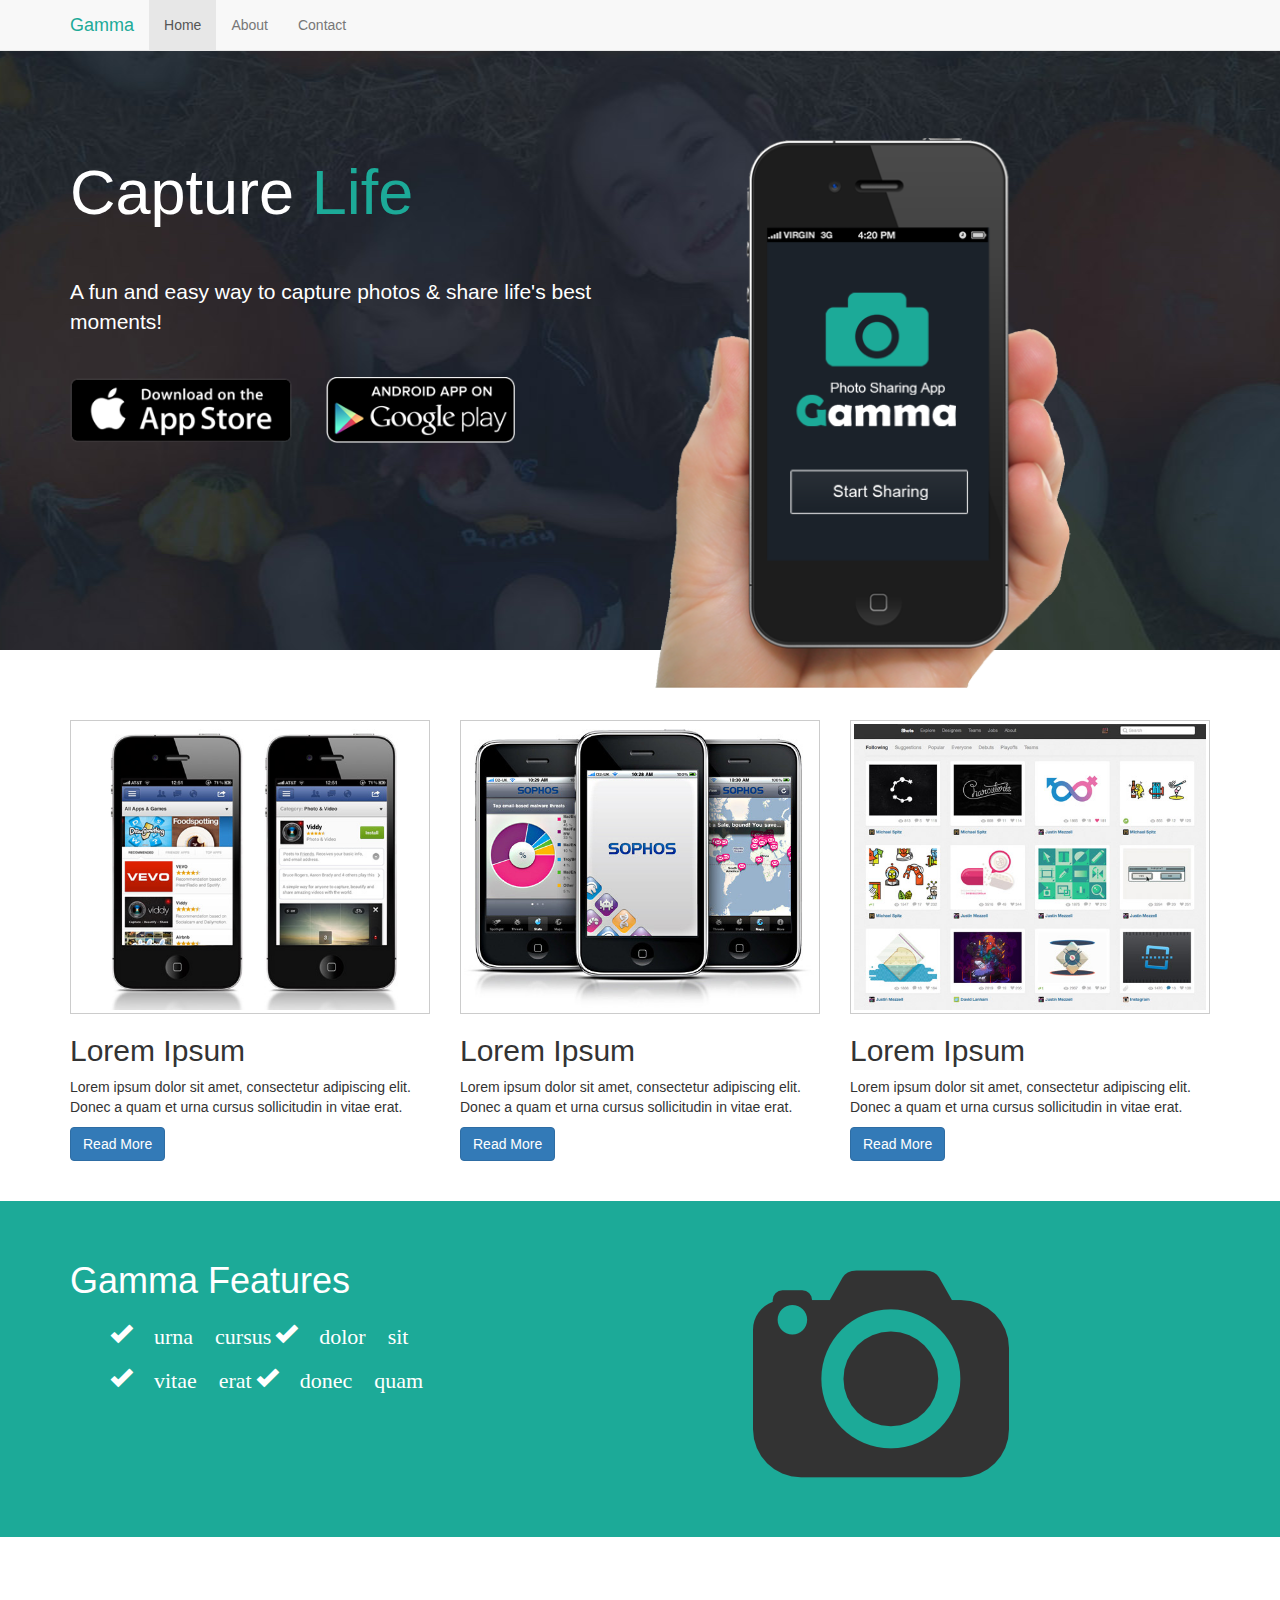
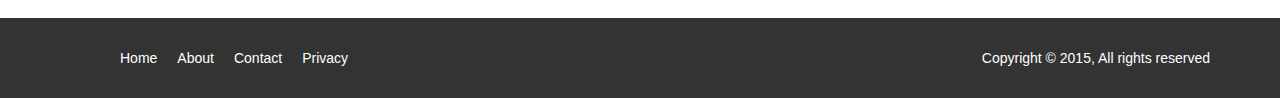
<file: index.html>
<!DOCTYPE html>
<html lang="en">
  <head>
    <meta charset="utf-8">
    <meta http-equiv="X-UA-Compatible" content="IE=edge">
    <meta name="viewport" content="width=device-width, initial-scale=1">

    <title>Gamma Photo Sharing App</title>
    <!-- Bootstrap core CSS -->
    <link href="css/bootstrap.css" rel="stylesheet">
    <!-- Custom styles for this template -->
    <link href="css/style.css" rel="stylesheet">
  </head>

  <body>
    <nav class="navbar navbar-default navbar-fixed-top">
      <div class="container">
        <div class="navbar-header">
          <button type="button" class="navbar-toggle collapsed" data-toggle="collapse" data-target="#navbar" aria-expanded="false" aria-controls="navbar">
            <span class="sr-only">Toggle navigation</span>
            <span class="icon-bar"></span>
            <span class="icon-bar"></span>
            <span class="icon-bar"></span>
          </button>
          <a class="navbar-brand" style="color: #1caa98" href="#">Gamma</a>
        </div>
        <div id="navbar" class="collapse navbar-collapse">
          <ul class="nav navbar-nav">
            <li class="active"><a href="index.html">Home</a></li>
            <li><a href="about.html">About</a></li>
            <li><a href="contact.html">Contact</a></li>
          </ul>
        </div><!--/.nav-collapse -->
      </div>
    </nav>

    <div class="jumbotron">
      <div class ="container">
        <div class = "row">

          <div class = "col-md-6">
            <h1>Capture 
              <span class="emphasis-text">
                Life
              </span>
            </h1>
            <br><br>
            <p>
              A fun and easy way to capture photos & share life's best moments!
            </p>
            <a href="#">
              <img class = "app-btn-ios" src="img/icon_app_store.png">
            </a>
            <a href="#"><img class = "app-btn-android" src="img/icon_google_play.png"></a>
          </div>
          <br><br>

          <div class = "col-md-6">
            <a href="#"><img class = "showcase-img" src = "img/site_phone.png"></a>
          </div>
        </div>
      </div>
    </div>

    <section id="middle">
      <div class = "container">
        <div class = "row">

          <div class = "col-md-4">
            <img src="img/demo1.jpg" class="demo">
            <h2>Lorem Ipsum</h2>
            <p>Lorem ipsum dolor sit amet, consectetur adipiscing elit. Donec a quam et urna cursus sollicitudin in vitae erat. 
            </p>
            <a href="#" class="btn btn-primary">Read More</a>
          </div>

          <div class = "col-md-4">
            <img src="img/demo2.jpg" class="demo">
            <h2>Lorem Ipsum</h2>
            <p>Lorem ipsum dolor sit amet, consectetur adipiscing elit. Donec a quam et urna cursus sollicitudin in vitae erat. 
            </p>
            <a href="#" class="btn btn-primary">Read More</a>
          </div>
            
          <div class = "col-md-4">
            <img src="img/demo3.jpg" class="demo">
            <h2>Lorem Ipsum</h2>
            <p>Lorem ipsum dolor sit amet, consectetur adipiscing elit. Donec a quam et urna cursus sollicitudin in vitae erat. 
            </p>
            <a href="#" class="btn btn-primary">Read More</a>
          </div>
        </div>
      </div>
    </section>

    <section id="feature">
      <div class="container">
        <div class = "row">

          <div class = "col-md-5">
            <h1>Gamma Features</h1>
            <ul>
              <li class="glyphicon glyphicon-ok"> urna cursus </li>
              <li class="glyphicon glyphicon-ok"> dolor sit </li>
              <li class="glyphicon glyphicon-ok"> vitae erat </li>
              <li class="glyphicon glyphicon-ok"> donec quam </li>
            </ul>
          </div>

          <div class = "col-md-offset-2 col-md-4">
            <img class = "big-logo" src="img/logo.png">
          </div>

        </div>
      </div>
    </section>

    <section>
      <div class="container">
        <div class = "row">
          <div class = "col-md-12">
            
          </div>
        </div>
      </div>
    </section>

    <footer>
      <div class="container">
        <div class = "row">
          <div class = "col-md-6 col-xs-12">
            <ul>
              <li><a href="index.html">Home</a></li>
              <li><a href="about.html">About</a></li>
              <li><a href="contact.html">Contact</a></li>
              <li><a href="#">Privacy</a></li>
            </ul>

          </div>
          <div class = "col-md-6 col-xs-12">
            <p> Copyright &copy; 2015, All rights reserved</p>
          </div>
        </div>
      </div>
    </footer>


    <!-- Bootstrap core JavaScript
    ================================================== -->
    <!-- Placed at the end of the document so the pages load faster -->
    <script src="https://ajax.googleapis.com/ajax/libs/jquery/1.11.3/jquery.min.js"></script>
    <script src="js/bootstrap.js"></script>
  </body>
</html>
</file>
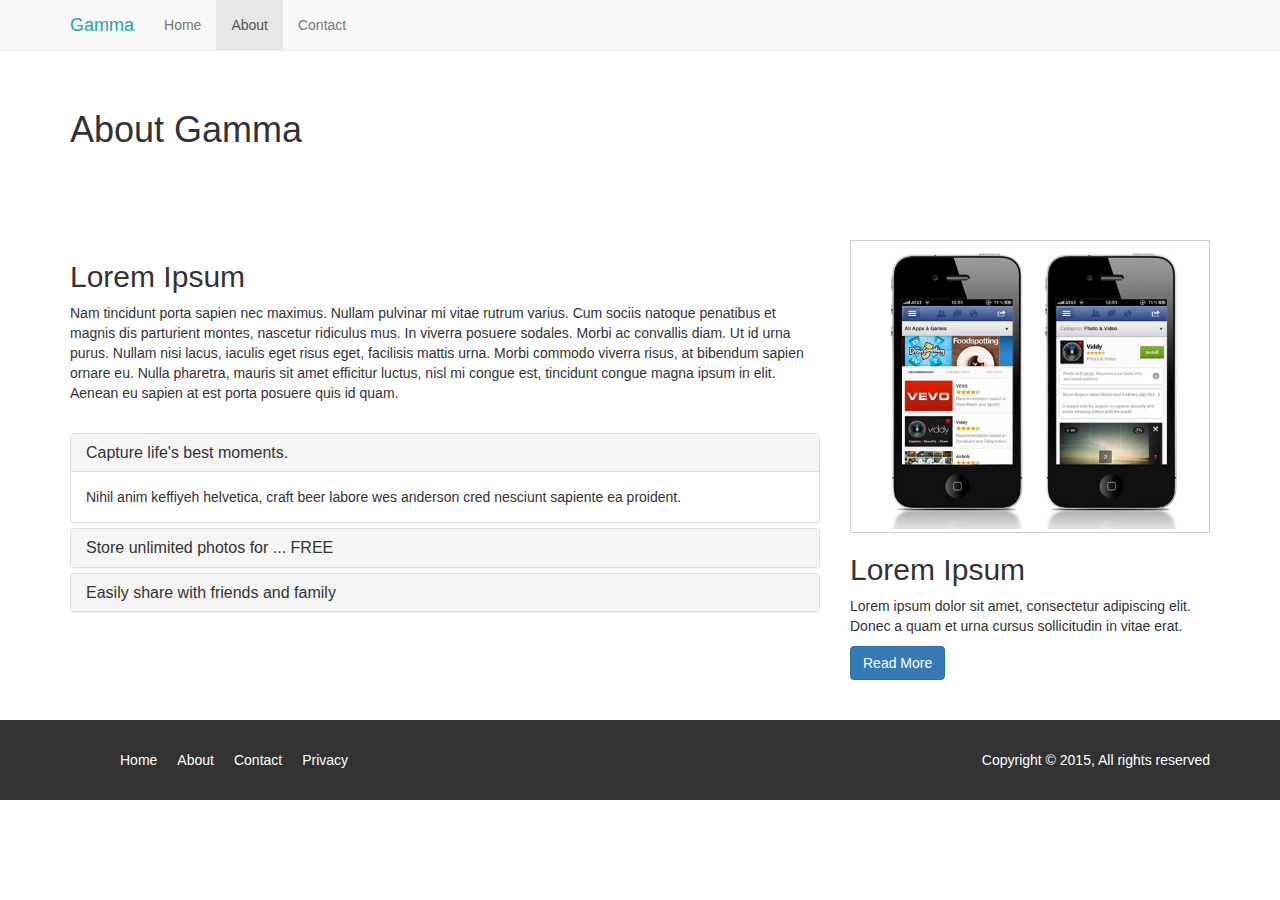
<file: about.html>
<!DOCTYPE html>
<html lang="en">
  <head>
    <meta charset="utf-8">
    <meta http-equiv="X-UA-Compatible" content="IE=edge">
    <meta name="viewport" content="width=device-width, initial-scale=1">

    <title>Gamma About</title>
    <!-- Bootstrap core CSS -->
    <link href="css/bootstrap.css" rel="stylesheet">
    <!-- Custom styles for this template -->
    <link href="css/style.css" rel="stylesheet">
  </head>

  <body>
    <nav class="navbar navbar-default navbar-fixed-top">
      <div class="container">
        <div class="navbar-header">
          <button type="button" class="navbar-toggle collapsed" data-toggle="collapse" data-target="#navbar" aria-expanded="false" aria-controls="navbar">
            <span class="sr-only">Toggle navigation</span>
            <span class="icon-bar"></span>
            <span class="icon-bar"></span>
            <span class="icon-bar"></span>
          </button>
          <a class="navbar-brand" style="color: #1caa98" href="#">Gamma</a>
        </div>
        <div id="navbar" class="collapse navbar-collapse">
          <ul class="nav navbar-nav">
            <li><a href="index.html">Home</a></li>
            <li class="active"><a href="about.html">About</a></li>
            <li><a href="contact.html">Contact</a></li>
          </ul>
        </div><!--/.nav-collapse -->
      </div>
    </nav>

    <section id="title-bar">
      <div class = "container">
        <div class = "row">
          <div class = "col-md-12">
            <h1>About Gamma</h1>
          </div>
        </div>
      </div>
    </section>

    <section id="about">
      <div class = "container">
        <div class = "row">
          <div class = "col-md-8">
            <h2>Lorem Ipsum</h2>
            <p>Nam tincidunt porta sapien nec maximus. Nullam pulvinar mi vitae rutrum varius. Cum sociis natoque penatibus et magnis dis parturient montes, nascetur ridiculus mus. In viverra posuere sodales. Morbi ac convallis diam. Ut id urna purus. Nullam nisi lacus, iaculis eget risus eget, facilisis mattis urna. Morbi commodo viverra risus, at bibendum sapien ornare eu. Nulla pharetra, mauris sit amet efficitur luctus, nisl mi congue est, tincidunt congue magna ipsum in elit. Aenean eu sapien at est porta posuere quis id quam.
            </p>
            <br>

            <div class="panel-group" id="accordion" role="tablist" aria-multiselectable="true">
              
              <div class="panel panel-default">
                  <div class="panel-heading" role="tab" id="headingOne">
                    <h4 class="panel-title">
                      <a role="button" data-toggle="collapse" data-parent="#accordion" href="#collapseOne" aria-expanded="true" aria-controls="collapseOne">
                        Capture life's best moments.
                      </a>
                    </h4>
                  </div>
                  <div id="collapseOne" class="panel-collapse collapse in" role="tabpanel" aria-labelledby="headingOne">
                    <div class="panel-body">
                    Nihil anim keffiyeh helvetica, craft beer labore wes anderson cred nesciunt sapiente ea proident.
                  </div>
                </div>
              </div>

              <div class="panel panel-default">
                <div class="panel-heading" role="tab" id="headingTwo">
                  <h4 class="panel-title">
                    <a class="collapsed" role="button" data-toggle="collapse" data-parent="#accordion" href="#collapseTwo" aria-expanded="false" aria-controls="collapseTwo">
                    Store unlimited photos for ... FREE
                    </a>
                  </h4>
                </div>
                <div id="collapseTwo" class="panel-collapse collapse" role="tabpanel" aria-labelledby="headingTwo">
                  <div class="panel-body">
                    Anim pariatur cliche reprehenderit, enim eiusmod high life accusamus terry richardson ad squid. 
                  </div>
                </div>
              </div>

              <div class="panel panel-default">
                <div class="panel-heading" role="tab" id="headingThree">
                  <h4 class="panel-title">
                    <a class="collapsed" role="button" data-toggle="collapse" data-parent="#accordion" href="#collapseThree" aria-expanded="false" aria-controls="collapseThree">
                      Easily share with friends and family
                    </a>
                  </h4>
                </div>
                <div id="collapseThree" class="panel-collapse collapse" role="tabpanel" aria-labelledby="headingThree">
                  <div class="panel-body">
                   3 wolf moon officia aute, non cupidatat skateboard dolor brunch. Food truck quinoa nesciunt laborum eiusmod. Brunch 3 wolf moon tempor, sunt aliqua put a bird on it squid single-origin coffee nulla assumenda shoreditch et. 
                  </div>
                </div>
              </div>

            </div>
          </div>



          <div class = "col-md-4">
            <img src="img/demo1.jpg" class="demo">
            <h2>Lorem Ipsum</h2>
            <p>Lorem ipsum dolor sit amet, consectetur adipiscing elit. Donec a quam et urna cursus sollicitudin in vitae erat. 
            </p>
            <a href="#" class="btn btn-primary">Read More</a>
          </div>
        </div>
      </div>
    </section>




    <footer>
      <div class="container">
        <div class = "row">
          <div class = "col-md-6 col-xs-12">
            <ul>
              <li><a href="index.html">Home</a></li>
              <li><a href="about.html">About</a></li>
              <li><a href="contact.html">Contact</a></li>
              <li><a href="#">Privacy</a></li>
            </ul>

          </div>
          <div class = "col-md-6 col-xs-12">
            <p> Copyright &copy; 2015, All rights reserved</p>
          </div>
        </div>
      </div>
    </footer>


    <!-- Bootstrap core JavaScript
    ================================================== -->
    <!-- Placed at the end of the document so the pages load faster -->
    <script src="https://ajax.googleapis.com/ajax/libs/jquery/1.11.3/jquery.min.js"></script>
    <script src="js/bootstrap.js"></script>
  </body>
</html>
</file>
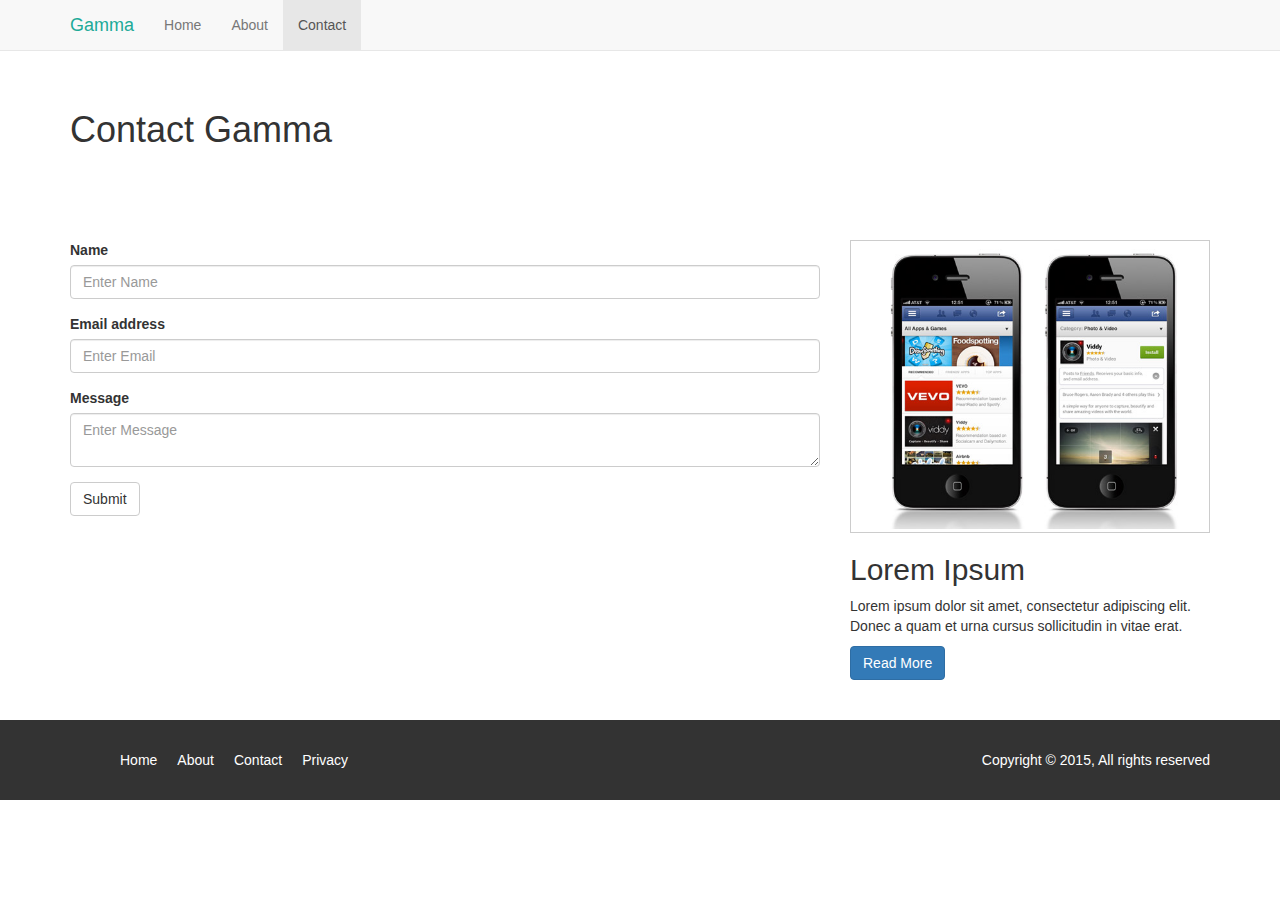
<file: contact.html>
<!DOCTYPE html>
<html lang="en">
  <head>
    <meta charset="utf-8">
    <meta http-equiv="X-UA-Compatible" content="IE=edge">
    <meta name="viewport" content="width=device-width, initial-scale=1">

    <title>Contact Us</title>
    <!-- Bootstrap core CSS -->
    <link href="css/bootstrap.css" rel="stylesheet">
    <!-- Custom styles for this template -->
    <link href="css/style.css" rel="stylesheet">
  </head>

  <body>
    <nav class="navbar navbar-default navbar-fixed-top">
      <div class="container">
        <div class="navbar-header">
          <button type="button" class="navbar-toggle collapsed" data-toggle="collapse" data-target="#navbar" aria-expanded="false" aria-controls="navbar">
            <span class="sr-only">Toggle navigation</span>
            <span class="icon-bar"></span>
            <span class="icon-bar"></span>
            <span class="icon-bar"></span>
          </button>
          <a class="navbar-brand" style="color: #1caa98" href="#">Gamma</a>
        </div>
        <div id="navbar" class="collapse navbar-collapse">
          <ul class="nav navbar-nav">
            <li><a href="index.html">Home</a></li>
            <li><a href="about.html">About</a></li>
            <li class="active"><a href="contact.html">Contact</a></li>
          </ul>
        </div><!--/.nav-collapse -->
      </div>
    </nav>

    <section id="title-bar">
      <div class = "container">
        <div class = "row">
          <div class = "col-md-12">
            <h1>Contact Gamma</h1>
          </div>
        </div>
      </div>
    </section>

    <section id="contact">
      <div class = "container">
        <div class = "row">
          <div class = "col-md-8">
            <form>
              <div class="form-group">
                <label>Name</label>
                <input type="text" class="form-control" placeholder="Enter Name">
              </div>

              <div class="form-group">
                <label>Email address</label>
                <input type="email" class="form-control" placeholder="Enter Email">
              </div>

              <div class="form-group">
                <label>Message</label>
                <textarea class="form-control" placeholder="Enter Message"></textarea>
              </div>

              <button type="submit" class="btn btn-default">Submit</button>
            </form>
          </div>

          <div class = "col-md-4">
            <img src="img/demo1.jpg" class="demo">
            <h2>Lorem Ipsum</h2>
            <p>Lorem ipsum dolor sit amet, consectetur adipiscing elit. Donec a quam et urna cursus sollicitudin in vitae erat. 
            </p>
            <a href="#" class="btn btn-primary">Read More</a>
          </div>
        </div>
      </div>
    </section>




    <footer>
      <div class="container">
        <div class = "row">
          <div class = "col-md-6 col-xs-12">
            <ul>
              <li><a href="index.html">Home</a></li>
              <li><a href="about.html">About</a></li>
              <li><a href="contact.html">Contact</a></li>
              <li><a href="#">Privacy</a></li>
            </ul>

          </div>
          <div class = "col-md-6 col-xs-12">
            <p> Copyright &copy; 2015, All rights reserved</p>
          </div>
        </div>
      </div>
    </footer>


    <!-- Bootstrap core JavaScript
    ================================================== -->
    <!-- Placed at the end of the document so the pages load faster -->
    <script src="https://ajax.googleapis.com/ajax/libs/jquery/1.11.3/jquery.min.js"></script>
    <script src="js/bootstrap.js"></script>
  </body>
</html>
</file>
<file: css/style.css>
body {
  padding-top: 50px;
}

section {
	padding: 40px 0 40px 0;
}

.emphasis-text{
	color:#1caa98 !important;
}

.green-text{
	color: green;
}

.jumbotron {
	background: url(../img/site_showcase_bg.jpg) no-repeat top center;
	color: #fff;
	height: 600px;
	overflow: none;}
	
.jumbotron h1 {
	margin-top: 60px;
}

.jumbotron p {
	margin-bottom: 40px;
}


.jumbotron img.app-btn-ios {
	width: 40%;
	height: 40%;
	margin-right: 30px;
}

.jumbotron img.app-btn-android {
	width: 34%;
	height: 34%;
	margin-right: 30px;
}

.jumbotron img.showcase-img {
	width: 75%;
}

img.demo {
	width: 100%;
	padding: 3px;
	border:	1px solid #ccc;
}

section#feature {
	background-color: #1caa98;
	color: #fff;
	padding: 40px 0 40px 0;
	overflow: auto;
}

section#feature ul li {
font-size: 22px;
list-style: none;
line-height: 2.0em;
}

footer {
	background-color: #333;
	color: #fff;
	padding: 30px 0 20px 0;
}

footer li {
	float: left;
	padding: 0 10px 0 10px;
	list-style: none;
}

footer li a {
	color: #fff;
}

footer p {
	float:	right;
}
</file>
